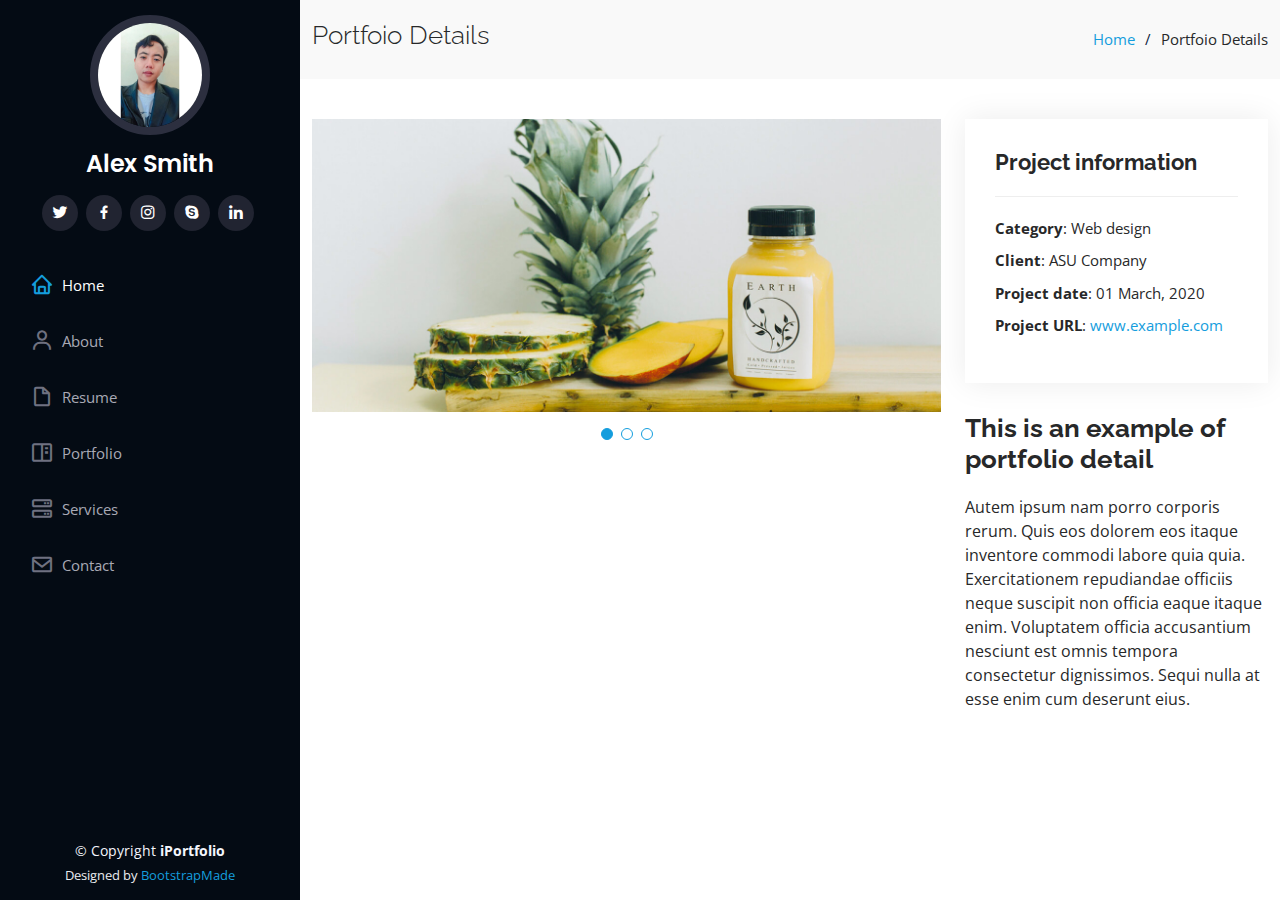
<file: portfolio-details.html>
<!DOCTYPE html>
<html lang="en">

<head>
  <meta charset="utf-8">
  <meta content="width=device-width, initial-scale=1.0" name="viewport">

  <title>Portfolio Details - iPortfolio Bootstrap Template</title>
  <meta content="" name="description">
  <meta content="" name="keywords">

  <!-- Favicons -->
  <link href="assets/img/favicon.png" rel="icon">
  <link href="assets/img/apple-touch-icon.png" rel="apple-touch-icon">

  <!-- Google Fonts -->
  <link href="https://fonts.googleapis.com/css?family=Open+Sans:300,300i,400,400i,600,600i,700,700i|Raleway:300,300i,400,400i,500,500i,600,600i,700,700i|Poppins:300,300i,400,400i,500,500i,600,600i,700,700i" rel="stylesheet">

  <!-- Vendor CSS Files -->
  <link href="assets/vendor/aos/aos.css" rel="stylesheet">
  <link href="assets/vendor/bootstrap/css/bootstrap.min.css" rel="stylesheet">
  <link href="assets/vendor/bootstrap-icons/bootstrap-icons.css" rel="stylesheet">
  <link href="assets/vendor/boxicons/css/boxicons.min.css" rel="stylesheet">
  <link href="assets/vendor/glightbox/css/glightbox.min.css" rel="stylesheet">
  <link href="assets/vendor/swiper/swiper-bundle.min.css" rel="stylesheet">

  <!-- Template Main CSS File -->
  <link href="assets/css/style.css" rel="stylesheet">

  <!-- =======================================================
  * Template Name: iPortfolio - v3.10.0
  * Template URL: https://bootstrapmade.com/iportfolio-bootstrap-portfolio-websites-template/
  * Author: BootstrapMade.com
  * License: https://bootstrapmade.com/license/
  ======================================================== -->
</head>

<body>

  <!-- ======= Mobile nav toggle button ======= -->
  <i class="bi bi-list mobile-nav-toggle d-xl-none"></i>

  <!-- ======= Header ======= -->
  <header id="header">
    <div class="d-flex flex-column">

      <div class="profile">
        <img src="assets/img/profile-img.jpg" alt="" class="img-fluid rounded-circle">
        <h1 class="text-light"><a href="index.html">Alex Smith</a></h1>
        <div class="social-links mt-3 text-center">
          <a href="#" class="twitter"><i class="bx bxl-twitter"></i></a>
          <a href="#" class="facebook"><i class="bx bxl-facebook"></i></a>
          <a href="#" class="instagram"><i class="bx bxl-instagram"></i></a>
          <a href="#" class="google-plus"><i class="bx bxl-skype"></i></a>
          <a href="#" class="linkedin"><i class="bx bxl-linkedin"></i></a>
        </div>
      </div>

      <nav id="navbar" class="nav-menu navbar">
        <ul>
          <li><a href="#hero" class="nav-link scrollto active"><i class="bx bx-home"></i> <span>Home</span></a></li>
          <li><a href="#about" class="nav-link scrollto"><i class="bx bx-user"></i> <span>About</span></a></li>
          <li><a href="#resume" class="nav-link scrollto"><i class="bx bx-file-blank"></i> <span>Resume</span></a></li>
          <li><a href="#portfolio" class="nav-link scrollto"><i class="bx bx-book-content"></i> <span>Portfolio</span></a></li>
          <li><a href="#services" class="nav-link scrollto"><i class="bx bx-server"></i> <span>Services</span></a></li>
          <li><a href="#contact" class="nav-link scrollto"><i class="bx bx-envelope"></i> <span>Contact</span></a></li>
        </ul>
      </nav><!-- .nav-menu -->
    </div>
  </header><!-- End Header -->

  <main id="main">

    <!-- ======= Breadcrumbs ======= -->
    <section id="breadcrumbs" class="breadcrumbs">
      <div class="container">

        <div class="d-flex justify-content-between align-items-center">
          <h2>Portfoio Details</h2>
          <ol>
            <li><a href="index.html">Home</a></li>
            <li>Portfoio Details</li>
          </ol>
        </div>

      </div>
    </section><!-- End Breadcrumbs -->

    <!-- ======= Portfolio Details Section ======= -->
    <section id="portfolio-details" class="portfolio-details">
      <div class="container">

        <div class="row gy-4">

          <div class="col-lg-8">
            <div class="portfolio-details-slider swiper">
              <div class="swiper-wrapper align-items-center">

                <div class="swiper-slide">
                  <img src="assets/img/portfolio/portfolio-details-1.jpg" alt="">
                </div>

                <div class="swiper-slide">
                  <img src="assets/img/portfolio/portfolio-details-2.jpg" alt="">
                </div>

                <div class="swiper-slide">
                  <img src="assets/img/portfolio/portfolio-details-3.jpg" alt="">
                </div>

              </div>
              <div class="swiper-pagination"></div>
            </div>
          </div>

          <div class="col-lg-4">
            <div class="portfolio-info">
              <h3>Project information</h3>
              <ul>
                <li><strong>Category</strong>: Web design</li>
                <li><strong>Client</strong>: ASU Company</li>
                <li><strong>Project date</strong>: 01 March, 2020</li>
                <li><strong>Project URL</strong>: <a href="#">www.example.com</a></li>
              </ul>
            </div>
            <div class="portfolio-description">
              <h2>This is an example of portfolio detail</h2>
              <p>
                Autem ipsum nam porro corporis rerum. Quis eos dolorem eos itaque inventore commodi labore quia quia. Exercitationem repudiandae officiis neque suscipit non officia eaque itaque enim. Voluptatem officia accusantium nesciunt est omnis tempora consectetur dignissimos. Sequi nulla at esse enim cum deserunt eius.
              </p>
            </div>
          </div>

        </div>

      </div>
    </section><!-- End Portfolio Details Section -->

  </main><!-- End #main -->

  <!-- ======= Footer ======= -->
  <footer id="footer">
    <div class="container">
      <div class="copyright">
        &copy; Copyright <strong><span>iPortfolio</span></strong>
      </div>
      <div class="credits">
        <!-- All the links in the footer should remain intact. -->
        <!-- You can delete the links only if you purchased the pro version. -->
        <!-- Licensing information: https://bootstrapmade.com/license/ -->
        <!-- Purchase the pro version with working PHP/AJAX contact form: https://bootstrapmade.com/iportfolio-bootstrap-portfolio-websites-template/ -->
        Designed by <a href="https://bootstrapmade.com/">BootstrapMade</a>
      </div>
    </div>
  </footer><!-- End  Footer -->

  <a href="#" class="back-to-top d-flex align-items-center justify-content-center"><i class="bi bi-arrow-up-short"></i></a>

  <!-- Vendor JS Files -->
  <script src="assets/vendor/purecounter/purecounter_vanilla.js"></script>
  <script src="assets/vendor/aos/aos.js"></script>
  <script src="assets/vendor/bootstrap/js/bootstrap.bundle.min.js"></script>
  <script src="assets/vendor/glightbox/js/glightbox.min.js"></script>
  <script src="assets/vendor/isotope-layout/isotope.pkgd.min.js"></script>
  <script src="assets/vendor/swiper/swiper-bundle.min.js"></script>
  <script src="assets/vendor/typed.js/typed.min.js"></script>
  <script src="assets/vendor/waypoints/noframework.waypoints.js"></script>
  <script src="assets/vendor/php-email-form/validate.js"></script>

  <!-- Template Main JS File -->
  <script src="assets/js/main.js"></script>

</body>

</html>
</file>
<file: assets/css/style.css>
/**
* Template Name: iPortfolio - v3.10.0
* Template URL: https://bootstrapmade.com/iportfolio-bootstrap-portfolio-websites-template/
* Author: BootstrapMade.com
* License: https://bootstrapmade.com/license/
*/

/*--------------------------------------------------------------
# General
--------------------------------------------------------------*/
body {
  font-family: "Open Sans", sans-serif;
  color: #272829;
}

a {
  color: #149ddd;
  text-decoration: none;
}

a:hover {
  color: #37b3ed;
  text-decoration: none;
}

h1,
h2,
h3,
h4,
h5,
h6 {
  font-family: "Raleway", sans-serif;
}

/*--------------------------------------------------------------
# Back to top button
--------------------------------------------------------------*/
.back-to-top {
  position: fixed;
  visibility: hidden;
  opacity: 0;
  right: 15px;
  bottom: 15px;
  z-index: 996;
  background: #149ddd;
  width: 40px;
  height: 40px;
  border-radius: 50px;
  transition: all 0.4s;
}

.back-to-top i {
  font-size: 28px;
  color: #fff;
  line-height: 0;
}

.back-to-top:hover {
  background: #2eafec;
  color: #fff;
}

.back-to-top.active {
  visibility: visible;
  opacity: 1;
}

/*--------------------------------------------------------------
# Header
--------------------------------------------------------------*/
#header {
  position: fixed;
  top: 0;
  left: 0;
  bottom: 0;
  width: 300px;
  transition: all ease-in-out 0.5s;
  z-index: 9997;
  transition: all 0.5s;
  padding: 0 15px;
  background: #040b14;
  overflow-y: auto;
}

#header .profile img {
  margin: 15px auto;
  display: block;
  width: 120px;
  border: 8px solid #2c2f3f;
}

#header .profile h1 {
  font-size: 24px;
  margin: 0;
  padding: 0;
  font-weight: 600;
  -moz-text-align-last: center;
  text-align-last: center;
  font-family: "Poppins", sans-serif;
}

#header .profile h1 a,
#header .profile h1 a:hover {
  color: #fff;
  text-decoration: none;
}

#header .profile .social-links a {
  font-size: 18px;
  display: inline-block;
  background: #212431;
  color: #fff;
  line-height: 1;
  padding: 8px 0;
  margin-right: 4px;
  border-radius: 50%;
  text-align: center;
  width: 36px;
  height: 36px;
  transition: 0.3s;
}

#header .profile .social-links a:hover {
  background: #149ddd;
  color: #fff;
  text-decoration: none;
}

#main {
  margin-left: 300px;
}

@media (max-width: 1199px) {
  #header {
    left: -300px;
  }

  #main {
    margin-left: 0;
  }
}

/*--------------------------------------------------------------
# Navigation Menu
--------------------------------------------------------------*/
/* Desktop Navigation */
.nav-menu {
  padding: 30px 0 0 0;
}

.nav-menu * {
  margin: 0;
  padding: 0;
  list-style: none;
}

.nav-menu>ul>li {
  position: relative;
  white-space: nowrap;
}

.nav-menu a,
.nav-menu a:focus {
  display: flex;
  align-items: center;
  color: #a8a9b4;
  padding: 12px 15px;
  margin-bottom: 8px;
  transition: 0.3s;
  font-size: 15px;
}

.nav-menu a i,
.nav-menu a:focus i {
  font-size: 24px;
  padding-right: 8px;
  color: #6f7180;
}

.nav-menu a:hover,
.nav-menu .active,
.nav-menu .active:focus,
.nav-menu li:hover>a {
  text-decoration: none;
  color: #fff;
}

.nav-menu a:hover i,
.nav-menu .active i,
.nav-menu .active:focus i,
.nav-menu li:hover>a i {
  color: #149ddd;
}

/* Mobile Navigation */
.mobile-nav-toggle {
  position: fixed;
  right: 15px;
  top: 15px;
  z-index: 9998;
  border: 0;
  font-size: 24px;
  transition: all 0.4s;
  outline: none !important;
  background-color: #149ddd;
  color: #fff;
  width: 40px;
  height: 40px;
  display: inline-flex;
  align-items: center;
  justify-content: center;
  line-height: 0;
  border-radius: 50px;
  cursor: pointer;
}

.mobile-nav-active {
  overflow: hidden;
}

.mobile-nav-active #header {
  left: 0;
}

/*--------------------------------------------------------------
# Hero Section
--------------------------------------------------------------*/
#hero {
  width: 100%;
  height: 100vh;
  background: url("../img/hero-bg.jpg") top center;
  background-size: cover;
}

#hero:before {
  content: "";
  background: rgba(5, 13, 24, 0.3);
  position: absolute;
  bottom: 0;
  top: 0;
  left: 0;
  right: 0;
  z-index: 1;
}

#hero .hero-container {
  position: relative;
  z-index: 2;
  min-width: 300px;
}

#hero h1 {
  margin: 0 0 10px 0;
  font-size: 64px;
  font-weight: 700;
  line-height: 56px;
  color: #fff;
}

#hero p {
  color: #fff;
  margin-bottom: 50px;
  font-size: 26px;
  font-family: "Poppins", sans-serif;
}

#hero p span {
  color: #fff;
  padding-bottom: 4px;
  letter-spacing: 1px;
  border-bottom: 3px solid #149ddd;
}

@media (min-width: 1024px) {
  #hero {
    background-attachment: fixed;
  }
}

@media (max-width: 768px) {
  #hero h1 {
    font-size: 28px;
    line-height: 36px;
  }

  #hero h2 {
    font-size: 18px;
    line-height: 24px;
    margin-bottom: 30px;
  }
}

/*--------------------------------------------------------------
# Sections General
--------------------------------------------------------------*/
section {
  padding: 60px 0;
  overflow: hidden;
}

.section-bg {
  background: #f5f8fd;
}

.section-title {
  padding-bottom: 30px;
}

.section-title h2 {
  font-size: 32px;
  font-weight: bold;
  margin-bottom: 20px;
  padding-bottom: 20px;
  position: relative;
  color: #173b6c;
}

.section-title h2::after {
  content: "";
  position: absolute;
  display: block;
  width: 50px;
  height: 3px;
  background: #149ddd;
  bottom: 0;
  left: 0;
}

.section-title p {
  margin-bottom: 0;
}

/*--------------------------------------------------------------
# About
--------------------------------------------------------------*/
.about .content h3 {
  font-weight: 700;
  font-size: 26px;
  color: #173b6c;
}

.about .content ul {
  list-style: none;
  padding: 0;
}

.about .content ul li {
  margin-bottom: 20px;
  display: flex;
  align-items: center;
}

.about .content ul strong {
  margin-right: 10px;
}

.about .content ul i {
  font-size: 16px;
  margin-right: 5px;
  color: #149ddd;
  line-height: 0;
}

.about .content p:last-child {
  margin-bottom: 0;
}

/*--------------------------------------------------------------
# Facts
--------------------------------------------------------------*/
.facts {
  padding-bottom: 30px;
}

.facts .count-box {
  padding: 30px;
  width: 100%;
}

.facts .count-box i {
  display: block;
  font-size: 44px;
  color: #149ddd;
  float: left;
  line-height: 0;
}

.facts .count-box span {
  font-size: 48px;
  line-height: 40px;
  display: block;
  font-weight: 700;
  color: #050d18;
  margin-left: 60px;
}

.facts .count-box p {
  padding: 15px 0 0 0;
  margin: 0 0 0 60px;
  font-family: "Raleway", sans-serif;
  font-size: 14px;
  color: #122f57;
}

.facts .count-box a {
  font-weight: 600;
  display: block;
  margin-top: 20px;
  color: #122f57;
  font-size: 15px;
  font-family: "Poppins", sans-serif;
  transition: ease-in-out 0.3s;
}

.facts .count-box a:hover {
  color: #1f5297;
}

/*--------------------------------------------------------------
# Akills
--------------------------------------------------------------*/
.skills .progress {
  height: 60px;
  display: block;
  background: none;
  border-radius: 0;
}

.skills .progress .skill {
  padding: 0;
  margin: 0 0 6px 0;
  text-transform: uppercase;
  display: block;
  font-weight: 600;
  font-family: "Poppins", sans-serif;
  color: #050d18;
}

.skills .progress .skill .val {
  float: right;
  font-style: normal;
}

.skills .progress-bar-wrap {
  background: #dce8f8;
  height: 10px;
}

.skills .progress-bar {
  width: 1px;
  height: 10px;
  transition: 0.9s;
  background-color: #149ddd;
}

/*--------------------------------------------------------------
# Resume
--------------------------------------------------------------*/
.resume .resume-title {
  font-size: 26px;
  font-weight: 700;
  margin-top: 20px;
  margin-bottom: 20px;
  color: #050d18;
}

.resume .resume-item {
  padding: 0 0 20px 20px;
  margin-top: -2px;
  border-left: 2px solid #1f5297;
  position: relative;
}

.resume .resume-item h4 {
  line-height: 18px;
  font-size: 18px;
  font-weight: 600;
  text-transform: uppercase;
  font-family: "Poppins", sans-serif;
  color: #050d18;
  margin-bottom: 10px;
}

.resume .resume-item h5 {
  font-size: 16px;
  background: #e4edf9;
  padding: 5px 15px;
  display: inline-block;
  font-weight: 600;
  margin-bottom: 10px;
}

.resume .resume-item ul {
  padding-left: 20px;
}

.resume .resume-item ul li {
  padding-bottom: 10px;
}

.resume .resume-item:last-child {
  padding-bottom: 0;
}

.resume .resume-item::before {
  content: "";
  position: absolute;
  width: 16px;
  height: 16px;
  border-radius: 50px;
  left: -9px;
  top: 0;
  background: #fff;
  border: 2px solid #1f5297;
}

/*--------------------------------------------------------------
# Portfolio
--------------------------------------------------------------*/
.portfolio .portfolio-item {
  margin-bottom: 30px;
}

.portfolio #portfolio-flters {
  padding: 0;
  margin: 0 auto 35px auto;
  list-style: none;
  text-align: center;
  background: #fff;
  border-radius: 50px;
  padding: 2px 15px;
}

.portfolio #portfolio-flters li {
  cursor: pointer;
  display: inline-block;
  padding: 10px 15px 8px 15px;
  font-size: 14px;
  font-weight: 600;
  line-height: 1;
  text-transform: uppercase;
  color: #272829;
  margin-bottom: 5px;
  transition: all 0.3s ease-in-out;
}

.portfolio #portfolio-flters li:hover,
.portfolio #portfolio-flters li.filter-active {
  color: #149ddd;
}

.portfolio #portfolio-flters li:last-child {
  margin-right: 0;
}

.portfolio .portfolio-wrap {
  transition: 0.3s;
  position: relative;
  overflow: hidden;
  z-index: 1;
}

.portfolio .portfolio-wrap::before {
  content: "";
  background: rgba(255, 255, 255, 0.5);
  position: absolute;
  left: 0;
  right: 0;
  top: 0;
  bottom: 0;
  transition: all ease-in-out 0.3s;
  z-index: 2;
  opacity: 0;
}

.portfolio .portfolio-wrap .portfolio-links {
  opacity: 1;
  left: 0;
  right: 0;
  bottom: -60px;
  z-index: 3;
  position: absolute;
  transition: all ease-in-out 0.3s;
  display: flex;
  justify-content: center;
}

.portfolio .portfolio-wrap .portfolio-links a {
  color: #fff;
  font-size: 28px;
  text-align: center;
  background: rgba(20, 157, 221, 0.75);
  transition: 0.3s;
  width: 50%;
}

.portfolio .portfolio-wrap .portfolio-links a:hover {
  background: rgba(20, 157, 221, 0.95);
}

.portfolio .portfolio-wrap .portfolio-links a+a {
  border-left: 1px solid #37b3ed;
}

.portfolio .portfolio-wrap:hover::before {
  top: 0;
  left: 0;
  right: 0;
  bottom: 0;
  opacity: 1;
}

.portfolio .portfolio-wrap:hover .portfolio-links {
  opacity: 1;
  bottom: 0;
}

/*--------------------------------------------------------------
# Portfolio Details
--------------------------------------------------------------*/
.portfolio-details {
  padding-top: 40px;
}

.portfolio-details .portfolio-details-slider img {
  width: 100%;
}

.portfolio-details .portfolio-details-slider .swiper-pagination {
  margin-top: 20px;
  position: relative;
}

.portfolio-details .portfolio-details-slider .swiper-pagination .swiper-pagination-bullet {
  width: 12px;
  height: 12px;
  background-color: #fff;
  opacity: 1;
  border: 1px solid #149ddd;
}

.portfolio-details .portfolio-details-slider .swiper-pagination .swiper-pagination-bullet-active {
  background-color: #149ddd;
}

.portfolio-details .portfolio-info {
  padding: 30px;
  box-shadow: 0px 0 30px rgba(5, 13, 24, 0.08);
}

.portfolio-details .portfolio-info h3 {
  font-size: 22px;
  font-weight: 700;
  margin-bottom: 20px;
  padding-bottom: 20px;
  border-bottom: 1px solid #eee;
}

.portfolio-details .portfolio-info ul {
  list-style: none;
  padding: 0;
  font-size: 15px;
}

.portfolio-details .portfolio-info ul li+li {
  margin-top: 10px;
}

.portfolio-details .portfolio-description {
  padding-top: 30px;
}

.portfolio-details .portfolio-description h2 {
  font-size: 26px;
  font-weight: 700;
  margin-bottom: 20px;
}

.portfolio-details .portfolio-description p {
  padding: 0;
}

/*--------------------------------------------------------------
# Services
--------------------------------------------------------------*/
.services .icon-box {
  margin-bottom: 20px;
}

.services .icon {
  float: left;
  display: flex;
  align-items: center;
  justify-content: center;
  width: 54px;
  height: 54px;
  background: #149ddd;
  border-radius: 50%;
  transition: 0.5s;
  border: 1px solid #149ddd;
}

.services .icon i {
  color: #fff;
  font-size: 24px;
  line-height: 0;
}

.services .icon-box:hover .icon {
  background: #fff;
}

.services .icon-box:hover .icon i {
  color: #149ddd;
}

.services .title {
  margin-left: 80px;
  font-weight: 700;
  margin-bottom: 15px;
  font-size: 18px;
}

.services .title a {
  color: #343a40;
}

.services .title a:hover {
  color: #149ddd;
}

.services .description {
  margin-left: 80px;
  line-height: 24px;
  font-size: 14px;
}

/*--------------------------------------------------------------
# Testimonials
--------------------------------------------------------------*/
.testimonials .testimonials-carousel,
.testimonials .testimonials-slider {
  overflow: hidden;
}

.testimonials .testimonial-item {
  box-sizing: content-box;
  text-align: center;
  min-height: 320px;
}

.testimonials .testimonial-item .testimonial-img {
  width: 90px;
  border-radius: 50%;
  margin: 0 auto;
}

.testimonials .testimonial-item h3 {
  font-size: 18px;
  font-weight: bold;
  margin: 10px 0 5px 0;
  color: #111;
}

.testimonials .testimonial-item h4 {
  font-size: 14px;
  color: #999;
  margin: 0;
}

.testimonials .testimonial-item .quote-icon-left,
.testimonials .testimonial-item .quote-icon-right {
  color: #c3e8fa;
  font-size: 26px;
}

.testimonials .testimonial-item .quote-icon-left {
  display: inline-block;
  left: -5px;
  position: relative;
}

.testimonials .testimonial-item .quote-icon-right {
  display: inline-block;
  right: -5px;
  position: relative;
  top: 10px;
}

.testimonials .testimonial-item p {
  font-style: italic;
  margin: 0 15px 15px 15px;
  padding: 20px;
  background: #fff;
  position: relative;
  margin-bottom: 35px;
  border-radius: 6px;
  box-shadow: 0px 2px 15px rgba(0, 0, 0, 0.1);
}

.testimonials .testimonial-item p::after {
  content: "";
  width: 0;
  height: 0;
  border-top: 20px solid #fff;
  border-right: 20px solid transparent;
  border-left: 20px solid transparent;
  position: absolute;
  bottom: -20px;
  left: calc(50% - 20px);
}

.testimonials .swiper-pagination {
  margin-top: 20px;
  position: relative;
}

.testimonials .swiper-pagination .swiper-pagination-bullet {
  width: 12px;
  height: 12px;
  background-color: #fff;
  opacity: 1;
  border: 1px solid #149ddd;
}

.testimonials .swiper-pagination .swiper-pagination-bullet-active {
  background-color: #149ddd;
}

/*--------------------------------------------------------------
# Contact
--------------------------------------------------------------*/
.contact {
  padding-bottom: 130px;
}

.contact .info {
  padding: 30px;
  background: #fff;
  width: 100%;
  box-shadow: 0 0 24px 0 rgba(0, 0, 0, 0.12);
}

.contact .info i {
  font-size: 20px;
  color: #149ddd;
  float: left;
  width: 44px;
  height: 44px;
  background: #dff3fc;
  display: flex;
  justify-content: center;
  align-items: center;
  border-radius: 50px;
  transition: all 0.3s ease-in-out;
}

.contact .info h4 {
  padding: 0 0 0 60px;
  font-size: 22px;
  font-weight: 600;
  margin-bottom: 5px;
  color: #050d18;
}

.contact .info p {
  padding: 0 0 10px 60px;
  margin-bottom: 20px;
  font-size: 14px;
  color: #173b6c;
}

.contact .info .email p {
  padding-top: 5px;
}

.contact .info .social-links {
  padding-left: 60px;
}

.contact .info .social-links a {
  font-size: 18px;
  display: inline-block;
  background: #333;
  color: #fff;
  line-height: 1;
  padding: 8px 0;
  border-radius: 50%;
  text-align: center;
  width: 36px;
  height: 36px;
  transition: 0.3s;
  margin-right: 10px;
}

.contact .info .social-links a:hover {
  background: #149ddd;
  color: #fff;
}

.contact .info .email:hover i,
.contact .info .address:hover i,
.contact .info .phone:hover i, 
.contact .info .whatsapp:hover i {
  background: #149ddd;
  color: #fff;
}
.contact .php-email-form {
  width: 100%;
  padding: 30px;
  background: #fff;
  box-shadow: 0 0 24px 0 rgba(0, 0, 0, 0.12);
}

.contact .php-email-form .form-group {
  padding-bottom: 8px;
}

.contact .php-email-form .validate {
  display: none;
  color: red;
  margin: 0 0 15px 0;
  font-weight: 400;
  font-size: 13px;
}

.contact .php-email-form .error-message {
  display: none;
  color: #fff;
  background: #ed3c0d;
  text-align: left;
  padding: 15px;
  font-weight: 600;
}

.contact .php-email-form .error-message br+br {
  margin-top: 25px;
}

.contact .php-email-form .sent-message {
  display: none;
  color: #fff;
  background: #18d26e;
  text-align: center;
  padding: 15px;
  font-weight: 600;
}

.contact .php-email-form .loading {
  display: none;
  background: #fff;
  text-align: center;
  padding: 15px;
}

.contact .php-email-form .loading:before {
  content: "";
  display: inline-block;
  border-radius: 50%;
  width: 24px;
  height: 24px;
  margin: 0 10px -6px 0;
  border: 3px solid #18d26e;
  border-top-color: #eee;
  -webkit-animation: animate-loading 1s linear infinite;
  animation: animate-loading 1s linear infinite;
}

.contact .php-email-form .form-group {
  margin-bottom: 15px;
}

.contact .php-email-form label {
  padding-bottom: 8px;
}

.contact .php-email-form input,
.contact .php-email-form textarea {
  border-radius: 0;
  box-shadow: none;
  font-size: 14px;
}

.contact .php-email-form input {
  height: 44px;
}

.contact .php-email-form textarea {
  padding: 10px 15px;
}

.contact .php-email-form button[type=submit] {
  background: #149ddd;
  border: 0;
  padding: 10px 24px;
  color: #fff;
  transition: 0.4s;
  border-radius: 4px;
}

.contact .php-email-form button[type=submit]:hover {
  background: #37b3ed;
}

@-webkit-keyframes animate-loading {
  0% {
    transform: rotate(0deg);
  }

  100% {
    transform: rotate(360deg);
  }
}

@keyframes animate-loading {
  0% {
    transform: rotate(0deg);
  }

  100% {
    transform: rotate(360deg);
  }
}

/*--------------------------------------------------------------
# Breadcrumbs
--------------------------------------------------------------*/
.breadcrumbs {
  padding: 20px 0;
  background: #f9f9f9;
}

.breadcrumbs h2 {
  font-size: 26px;
  font-weight: 300;
}

.breadcrumbs ol {
  display: flex;
  flex-wrap: wrap;
  list-style: none;
  padding: 0;
  margin: 0;
  font-size: 15px;
}

.breadcrumbs ol li+li {
  padding-left: 10px;
}

.breadcrumbs ol li+li::before {
  display: inline-block;
  padding-right: 10px;
  color: #0e2442;
  content: "/";
}

@media (max-width: 768px) {
  .breadcrumbs .d-flex {
    display: block !important;
  }

  .breadcrumbs ol {
    display: block;
  }

  .breadcrumbs ol li {
    display: inline-block;
  }
}

/*--------------------------------------------------------------
# Footer
--------------------------------------------------------------*/
#footer {
  padding: 15px;
  color: #f4f6fd;
  font-size: 14px;
  position: fixed;
  left: 0;
  bottom: 0;
  width: 300px;
  z-index: 9999;
  background: #040b14;
}

#footer .copyright {
  text-align: center;
}

#footer .credits {
  padding-top: 5px;
  text-align: center;
  font-size: 13px;
  color: #eaebf0;
}

@media (max-width: 1199px) {
  #footer {
    position: static;
    width: auto;
    padding-right: 20px 15px;
  }
}
</file>
